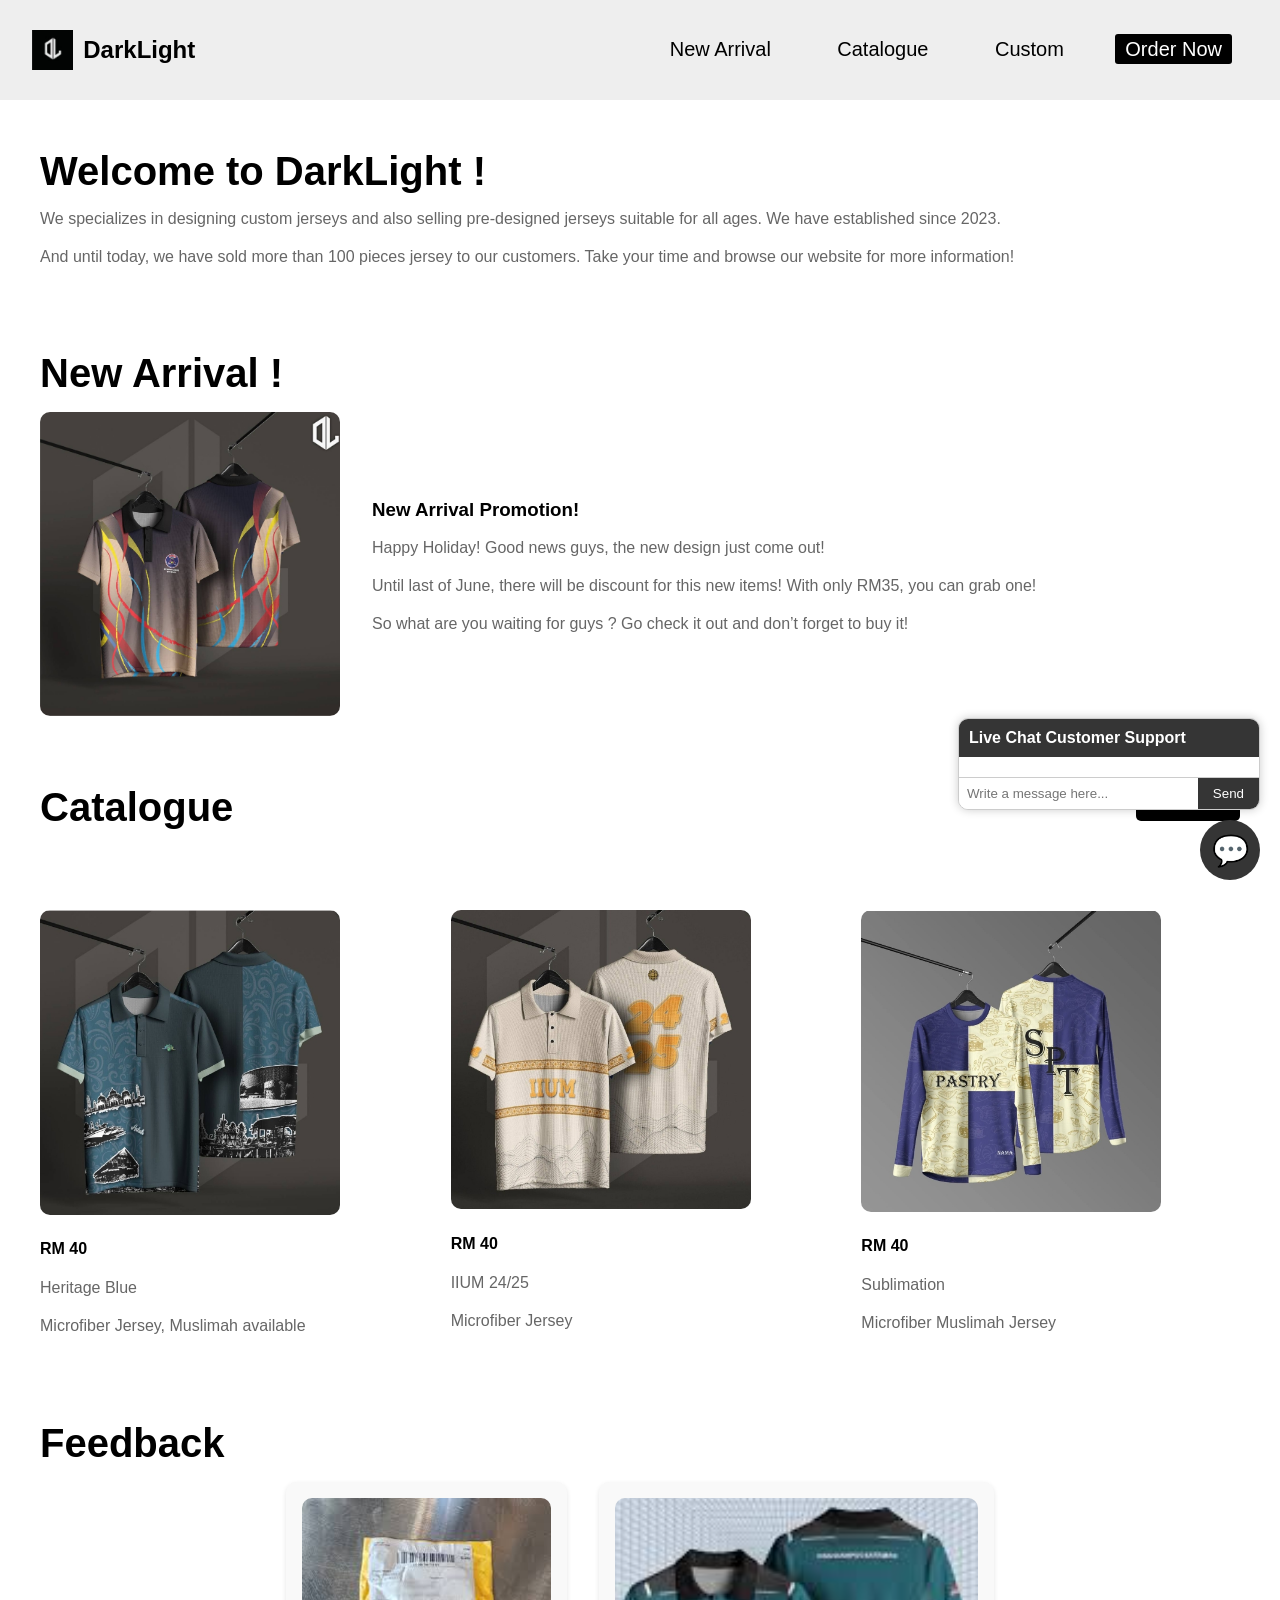
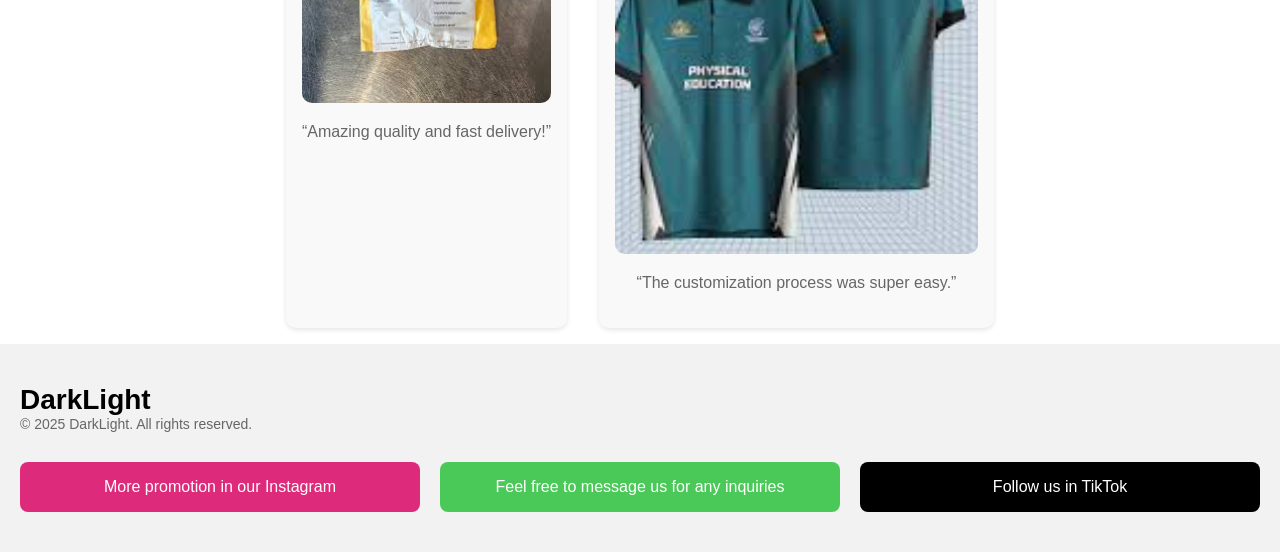
<file: index.html>
<!DOCTYPE html>
<html lang="en">
<head>
  <meta charset="UTF-8" />
  <meta name="viewport" content="width=device-width, initial-scale=1.0"/>
  <title>DarkLight</title>
  <style>
    body {
      font-family: Arial, sans-serif;
      margin: 0;
      background: #fff;
      color: #000;
    }

    header {
      display: flex;
      justify-content: space-between;
      align-items: center;
      padding: 1rem 2rem;
      background-color: #eee;
    }

      .logo {
        display: flex;
        align-items: center;
      }
      
      .logo img{
        height: 40px;
        margin-right: 10px;
      }
        nav a {
      margin: 0 1rem;
      text-decoration: none;
      color: black;
      font-weight: 500;
    }

    .login-button {
      background-color: black;
      color: white;
      padding: 10px 20px;
      border-radius: 8px;
      text-decoration: none;
    }

    .welcome-section, .new-arrival-section, .catalogue-section, .design-your-own, .feedback {
      padding: 3rem 2rem;
      text-align: left;
    }

    .welcome-section h1,
    .new-arrival-section h2,
    .catalogue-section h2,
    .design-your-own h1,
    .feedback h1 {
      font-size: 2.5rem;
      margin-bottom: 1rem;
    }

    .catalogue-grid {
      display: grid;
      grid-template-columns: repeat(auto-fit, minmax(280px, 1fr));
      gap: 2rem;
      margin-top: 2rem;
    }

    .catalogue-item, .product-card, .feedback-card {
      border-radius: 10px;
      overflow: hidden;
      background: #f9f9f9;
      box-shadow: 0 2px 5px rgba(0,0,0,0.1);
      padding: 1rem;
      text-align: center;
    }

    .catalogue-item img, .product-card img, .feedback-card img {
      width: 100%;
      border-radius: 10px;
    }

    .product-grid, .feedback-grid {
      display: flex;
      flex-wrap: wrap;
      justify-content: center;
      gap: 2rem;
    }

    .design-your-own ol {
      max-width: 700px;
      margin: 20px auto;
      padding-left: 20px;
    }

    .start-button {
      display: block;
      margin: 20px auto;
      padding: 12px 20px;
      font-size: 18px;
      background: black;
      color: white;
      border: none;
      border-radius: 6px;
      cursor: pointer;
    }
  </style>
</head>
<body>
  <header>
    <div class="logo">
      <img src="logo.jpeg" alt="DarkLight Logo" />
      <h2>DarkLight</h2>
    </div>
    <head>
  <link rel="stylesheet" href="style.css">
</head>

<nav>
  <a href="index.html">New Arrival</a>
  <a href="catalogue.html">Catalogue</a>
  <a href="custom.html">Custom</a>
  <a href="https://docs.google.com/forms/d/e/1FAIpQLSeMhbCW4vYl4hz7JgfWdSyEtr1EHSvgbr46qH4zVwAtgpgWWQ/viewform?usp=sharing&ouid=101155767169123449050" target="_blank" class="order-btn">Order Now</a>
</nav>
  </header>

  <section class="welcome-section">
    <h1>Welcome to DarkLight !</h1>
    <p>We specializes in designing custom jerseys and also selling pre-designed jerseys suitable for all ages. We have established since 2023.</p>
    <p>And until today, we have sold more than 100 pieces jersey to our customers. Take your time and browse our website for more information!</p>

  </section>

  <section class="new-arrival-section" id="newarrival">
  <h2>New Arrival !</h2>
  <div class="content-size">
    <div class="photo-size">
      <a href="newarrival.html"><img src="bajubesar.jpeg" alt="New Design Shirt"/></a>
    </div>
    <div class="arrival-text">
      <h3>New Arrival Promotion!</h3>
      <p>Happy Holiday! Good news guys, the new design just come out!</p>
      <p>Until last of June, there will be discount for this new items! With only RM35, you can grab one!</p>
      <p>So what are you waiting for guys ? Go check it out and don’t forget to buy it!</p>
    </div>
  </div>
</section>

  <section class="catalogue-section" id="catalogue">
  <div style="display: flex; justify-content: space-between; align-items: center;">
    <h2>Catalogue</h2>
    <a href="catalogue.html" style="text-decoration: none;">
      <button style="padding: 12px 24px; font-size: 18px; background-color: black; color: white; border: none; border-radius: 5px; cursor: pointer;">
        See All
      </button>
    </a>
  </div>
  <div class="catalogue-grid">
    <div class="catalogue-grid">
      <div class="photo-size">
        <a href="design1.html">
        <img src="baju1.jpeg" alt="Design 1" />
        </a>
        <h4>RM 40</h4>
        <p>Heritage Blue</p>
        <p>Microfiber Jersey, Muslimah available</p>
</div>
      <div class="photo-size">
        <a href="design2.html">
        <img src="baju2.jpeg" alt="Design 2">
        </a>
        <h4>RM 40</h4>
        <p>IIUM 24/25</p>
        <p>Microfiber Jersey</p>
      </div>
      <div class="photo-size">
        <a href="design3.html">
        <img src="baju3.jpeg" alt="Design 3">
        </a>
        <h4>RM 40</h4>
        <p>Sublimation</p>
        <p>Microfiber Muslimah Jersey</p>
      </div>
    </div>

  </section>

  

  <section class="feedback">
    <h1>Feedback</h1>
    <div class="feedback-grid">
      <div class="feedback-card">
        <img src="feedback2.jpeg" alt="Feedback 1">
        <p>“Amazing quality and fast delivery!”</p>
      </div>
      <div class="feedback-card">
        <img src="feedback1.png" alt="Feedback 2">
        <p>“The customization process was super easy.”</p>
      </div>
    </div>
  </section>
</body>
</html>
<footer style="background-color: #f2f2f2; padding: 40px 20px;">
  <div style="display: flex; justify-content: space-between; align-items: flex-start; flex-wrap: wrap;">
    
    <!-- Left Side: Brand and Copyright -->
    <div style="text-align: left; flex: 1;">
      <div style="font-size: 28px; font-weight: bold; color: #000;">DarkLight</div>
      <div style="font-size: 14px; color: #666;">© 2025 DarkLight. All rights reserved.</div>
    </div>

    <!-- Right Empty or add something in future -->
    <div style="flex: 1;"></div>
  </div>

  <!-- Buttons -->
  <div style="margin-top: 30px; display: flex; justify-content: center; gap: 20px; flex-wrap: wrap;">
    
    <!-- Instagram -->
    <a href="https://www.instagram.com/darklight_printing" target="_blank" style="text-decoration: none;">
      <button style="width: 400px; height: 50px; font-size: 16px; background-color: #DD2A7B; color: white; border: none; border-radius: 8px; cursor: pointer;">
        More promotion in our Instagram
      </button>
    </a>

    <!-- WhatsApp -->
    <a href="https://wa.me/601132557961" target="_blank" style="text-decoration: none;">
      <button style="width: 400px; height: 50px; font-size: 16px; background-color: #4AC959; color: white; border: none; border-radius: 8px; cursor: pointer;">
        Feel free to message us for any inquiries
      </button>
    </a>

    <!-- TikTok -->
    <a href="https://www.tiktok.com/@_darklightshirt" target="_blank" style="text-decoration: none;">
      <button style="width: 400px; height: 50px; font-size: 16px; background-color: #000000; color: white; border: none; border-radius: 8px; cursor: pointer;">
        Follow us in TikTok
      </button>
    </a>
    
  </div>
</footer>


<!-- Chat Support Floating Button & Box -->
<style>
a:hover button {
    transform: scale(1.15);
  } 
   #chatBtn {
    position: fixed;
    bottom: 20px;
    right: 20px;
    background-color: #353535;
    color: white;
    border: none;
    border-radius: 50%;
    width: 60px;
    height: 60px;
    font-size: 30px;
    cursor: pointer;
    z-index: 1000;
  }

  #chatBox {
    display: none;
    position: fixed;
    bottom: 90px;
    right: 20px;
    width: 300px;
    max-height: 400px;
    background: white;
    border: 1px solid #ccc;
    border-radius: 10px;
    box-shadow: 0 0 10px rgba(0,0,0,0.2);
    z-index: 999;
    overflow: hidden;
    display: flex;
    flex-direction: column;
  }

  #chatHeader {
    background: #353535;
    color: white;
    padding: 10px;
    font-weight: bold;
  }

  #chatMessages {
    flex: 1;
    padding: 10px;
    overflow-y: auto;
    font-size: 14px;
  }

  #chatInput {
    display: flex;
    border-top: 1px solid #ccc;
  }

  #chatInput input {
    flex: 1;
    padding: 8px;
    border: none;
    outline: none;
  }

  #chatInput button {
    padding: 8px 15px;
    border: none;
    background: #353535;
    color: white;
    cursor: pointer;
  }
</style>

<!-- Floating Button -->
<button id="chatBtn">💬</button>

<!-- Chat Box -->
<div id="chatBox">
  <div id="chatHeader">Live Chat Customer Support</div>
  <div id="chatMessages"></div>
  <div id="chatInput">
<input type="text" id="userInput" placeholder="Write a message here...">    <button onclick="sendMsg()">Send</button>
  </div>
</div>

<!-- Script -->
<script>
  const chatBtn = document.getElementById("chatBtn");
  const chatBox = document.getElementById("chatBox");
  const chatMessages = document.getElementById("chatMessages");
  const userInput = document.getElementById("userInput");

  chatBtn.addEventListener("click", () => {
    chatBox.style.display = chatBox.style.display === "none" ? "flex" : "none";
  });

  function sendMsg() {
    const msg = userInput.value.trim();
    if (msg !== "") {
      const userBubble = document.createElement("div");
      userBubble.textContent = "🧑: " + msg;
      chatMessages.appendChild(userBubble);
      userInput.value = "";

      // Auto reply (fake bot)
      setTimeout(() => {
        const botBubble = document.createElement("div");
        botBubble.textContent = "🤖: Thanks for the message! We will contact you as soon as possible :)";
        chatMessages.appendChild(botBubble);
        chatMessages.scrollTop = chatMessages.scrollHeight;
      }, 1000);
    }
  }
</script>
</file>
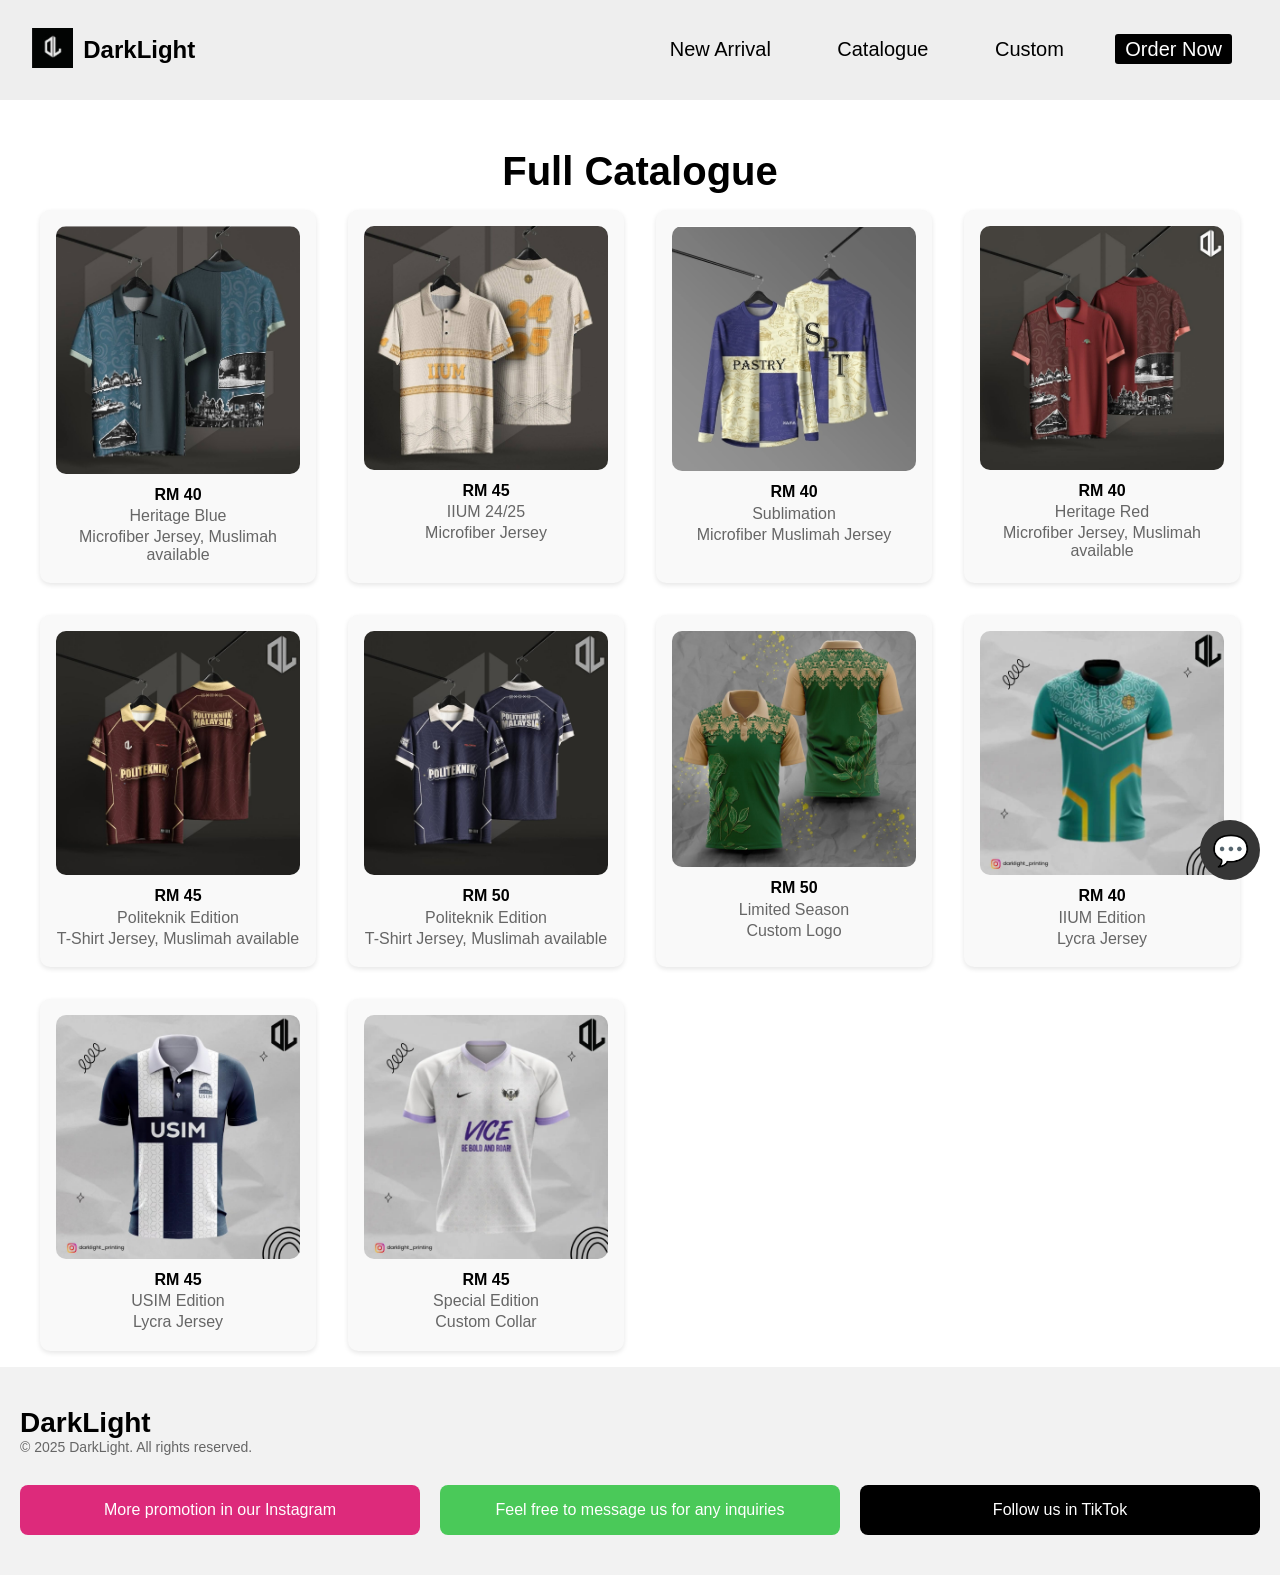
<file: catalogue.html>
<!DOCTYPE html>
<html lang="en">
<head>
  <meta charset="UTF-8" />
  <meta name="viewport" content="width=device-width, initial-scale=1.0"/>
  <title>Catalogue - DarkLight</title>
  <style>
    body {
      font-family: Arial, sans-serif;
      margin: 0;
      background: #fff;
      color: #000;
    }

    header {
      display: flex;
      justify-content: space-between;
      align-items: center;
      padding: 1rem 2rem;
      background-color: #eee;
    }

    .logo {
      display: flex;
      align-items: center;
    }

    .logo img {
      height: 40px;
      margin-right: 10px;
    }

    nav a {
      margin: 0 1rem;
      text-decoration: none;
      color: black;
      font-weight: 500;
    }

    .catalogue-section {
      padding: 3rem 2rem;
    }

    .catalogue-section h2 {
      font-size: 2.5rem;
      margin-bottom: 1rem;
      text-align: center;
    }

    .catalogue-grid {
      display: grid;
      grid-template-columns: repeat(auto-fit, minmax(250px, 1fr));
      gap: 2rem;
    }

    .catalogue-item {
      background: #f9f9f9;
      padding: 1rem;
      border-radius: 10px;
      text-align: center;
      box-shadow: 0 2px 5px rgba(0,0,0,0.1);
    }

    .catalogue-item img {
      width: 100%;
      border-radius: 10px;
    }

    .catalogue-item h4 {
      margin: 0.5rem 0 0.2rem;
    }

    .catalogue-item p {
      margin: 0.2rem 0;
    }
  </style>
</head>
<body>
  <header>
    <div class="logo">
      <a href="index.html"><img src="logo.jpeg" alt="DarkLight Logo" /></a>
      <h2>DarkLight</h2>
    </div>
    <head>
  <link rel="stylesheet" href="style.css">
</head>

<nav>
  <a href="index.html">New Arrival</a>
  <a href="catalogue.html">Catalogue</a>
  <a href="custom.html">Custom</a>
  <a href="https://docs.google.com/forms/d/e/1FAIpQLSeMhbCW4vYl4hz7JgfWdSyEtr1EHSvgbr46qH4zVwAtgpgWWQ/viewform?usp=sharing&ouid=101155767169123449050" target="_blank" class="order-btn">Order Now</a>
</nav>
  </header>


  <section class="catalogue-section">
    <h2>Full Catalogue</h2>
    <div class="catalogue-grid">
      <div class="catalogue-item">
        <a href="design1.html"><img src="baju1.jpeg" alt="Design 1"></a>
        <h4>RM 40</h4>
        <p>Heritage Blue</p>
        <p>Microfiber Jersey, Muslimah available</p>
      </div>
      <div class="catalogue-item">
        <a href="design2.html"><img src="baju2.jpeg" alt="Design 2"></a>
        <h4>RM 45</h4>
        <p>IIUM 24/25</p>
        <p>Microfiber Jersey</p>
      </div>
      <div class="catalogue-item">
        <a href="design3.html"><img src="baju3.jpeg" alt="Design 3"></a>
        <h4>RM 40</h4>
        <p>Sublimation</p>
        <p>Microfiber Muslimah Jersey</p>
      </div>
      <div class="catalogue-item">
        <a href="design4.html"><img src="baju4.jpg" alt="Design 4"></a>
        <h4>RM 40</h4>
        <p>Heritage Red</p>
        <p>Microfiber Jersey, Muslimah available</p>
      </div>
      <div class="catalogue-item">
        <a href="design5.html"><img src="baju5.jpg" alt="Design 5"></a>
        <h4>RM 45</h4>
        <p>Politeknik Edition</p>
        <p>T-Shirt Jersey, Muslimah available</p>
      </div>
      <div class="catalogue-item">
        <a href="design6.html"><img src="baju6.jpg" alt="Design 6"></a>
        <h4>RM 50</h4>
        <p>Politeknik Edition</p>
        <p>T-Shirt Jersey, Muslimah available</p>
      </div>
      <div class="catalogue-item">
        <a href="design7.html"><img src="baju7.jpg" alt="Design 7"></a>
        <h4>RM 50</h4>
        <p>Limited Season</p>
        <p>Custom Logo</p>
      </div>
      <div class="catalogue-item">
        <a href="design8.html"><img src="baju8.jpg" alt="Design 8"></a>
        <h4>RM 40</h4>
        <p>IIUM Edition</p>
        <p>Lycra Jersey</p>
      </div>
      <div class="catalogue-item">
        <a href="design9.html"><img src="baju9.jpg" alt="Design 9"></a>
        <h4>RM 45</h4>
        <p>USIM Edition</p>
        <p>Lycra Jersey</p>
      </div>
      <div class="catalogue-item">
        <a href="design10.html"><img src="baju10.jpg" alt="Design 10"></a>
        <h4>RM 45</h4>
        <p>Special Edition</p>
        <p>Custom Collar</p>
      </div>
    </div>
  </section>


<footer style="background-color: #f2f2f2; padding: 40px 20px;">
  <div style="display: flex; justify-content: space-between; align-items: flex-start; flex-wrap: wrap;">
    
    <!-- Left Side: Brand and Copyright -->
    <div style="text-align: left; flex: 1;">
      <div style="font-size: 28px; font-weight: bold; color: #000;">DarkLight</div>
      <div style="font-size: 14px; color: #666;">© 2025 DarkLight. All rights reserved.</div>
    </div>

    <!-- Right Empty or add something in future -->
    <div style="flex: 1;"></div>
  </div>

  <!-- Buttons -->
  <div style="margin-top: 30px; display: flex; justify-content: center; gap: 20px; flex-wrap: wrap;">
    
    <!-- Instagram -->
    <a href="https://www.instagram.com/darklight_printing" target="_blank" style="text-decoration: none;">
      <button style="width: 400px; height: 50px; font-size: 16px; background-color: #DD2A7B; color: white; border: none; border-radius: 8px; cursor: pointer;">
        More promotion in our Instagram
      </button>
    </a>

    <!-- WhatsApp -->
    <a href="https://wa.me/601132557961" target="_blank" style="text-decoration: none;">
      <button style="width: 400px; height: 50px; font-size: 16px; background-color: #4AC959; color: white; border: none; border-radius: 8px; cursor: pointer;">
        Feel free to message us for any inquiries
      </button>
    </a>

    <!-- TikTok -->
    <a href="https://www.tiktok.com/@_darklightshirt" target="_blank" style="text-decoration: none;">
      <button style="width: 400px; height: 50px; font-size: 16px; background-color: #000000; color: white; border: none; border-radius: 8px; cursor: pointer;">
        Follow us in TikTok
      </button>
    </a>
    
  </div>
</footer>

  <!-- Floating Chat Button (same as your index.html) -->
  <style>
    #chatBtn {
      position: fixed;
      bottom: 20px;
      right: 20px;
      background-color: #353535;
      color: white;
      border: none;
      border-radius: 50%;
      width: 60px;
      height: 60px;
      font-size: 30px;
      cursor: pointer;
      z-index: 999;
    }
  </style>
  <button id="chatBtn" onclick="window.open('https://wa.me/601132557961','_blank')">💬</button>
</body>
</html>
</file>
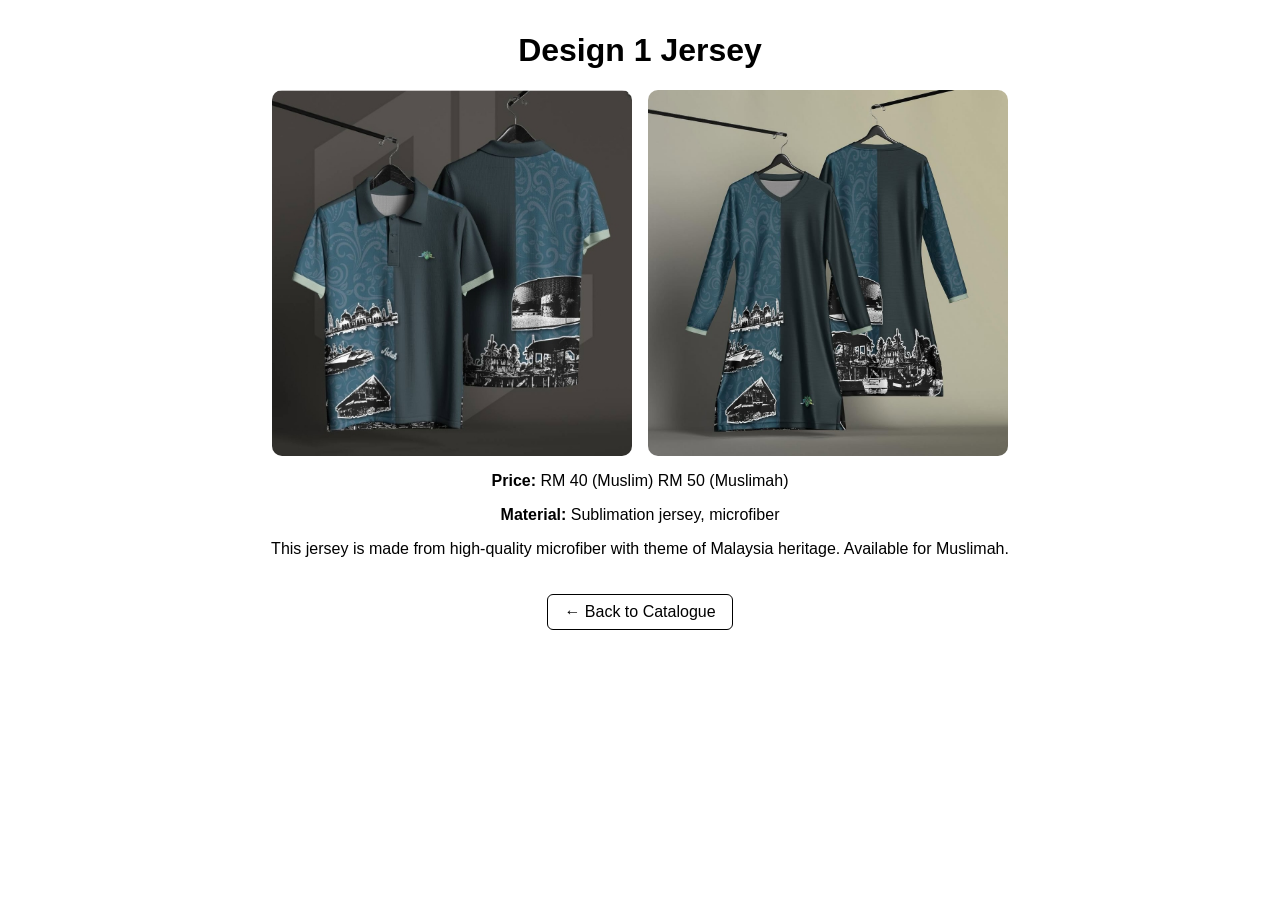
<file: design1.html>
<!DOCTYPE html>
<html lang="en">
<head>
  <meta charset="UTF-8" />
  <meta name="viewport" content="width=device-width, initial-scale=1.0"/>
  <title>Design 4 Details</title>
  <style>
    body {
      font-family: Arial, sans-serif;
      margin: 2rem;
      background: #fff;
      color: #000;
    }

    .product-detail {
      max-width: 800px;
      margin: 0 auto;
      text-align: center;
    }

    .image-row {
      display: flex;
      justify-content: center;
      gap: 1rem;
      margin-bottom: 1rem;
    }

    .image-row img {
      width: 45%; /* Adjust as needed */
      border-radius: 10px;
    }

    .back-link {
      display: inline-block;
      margin-top: 20px;
      text-decoration: none;
      color: black;
      border: 1px solid black;
      padding: 8px 16px;
      border-radius: 6px;
    }
  </style>
</head>
<body>
  <div class="product-detail">
    <h1>Design 1 Jersey</h1>

    <div class="image-row">
      <img src="baju1.jpeg" alt="Front View" />
      <img src="fbaju1.jpg" alt="Back View" />
    </div>

    <p><strong>Price:</strong> RM 40 (Muslim) RM 50 (Muslimah)</p>
    <p><strong>Material:</strong> Sublimation jersey, microfiber</p>
    <p>This jersey is made from high-quality microfiber with theme of Malaysia heritage. Available for Muslimah.</p>

    <a href="catalogue.html" class="back-link">← Back to Catalogue</a>
  </div>
  <script src="script.js"></script>
</body>
</html>
</file>
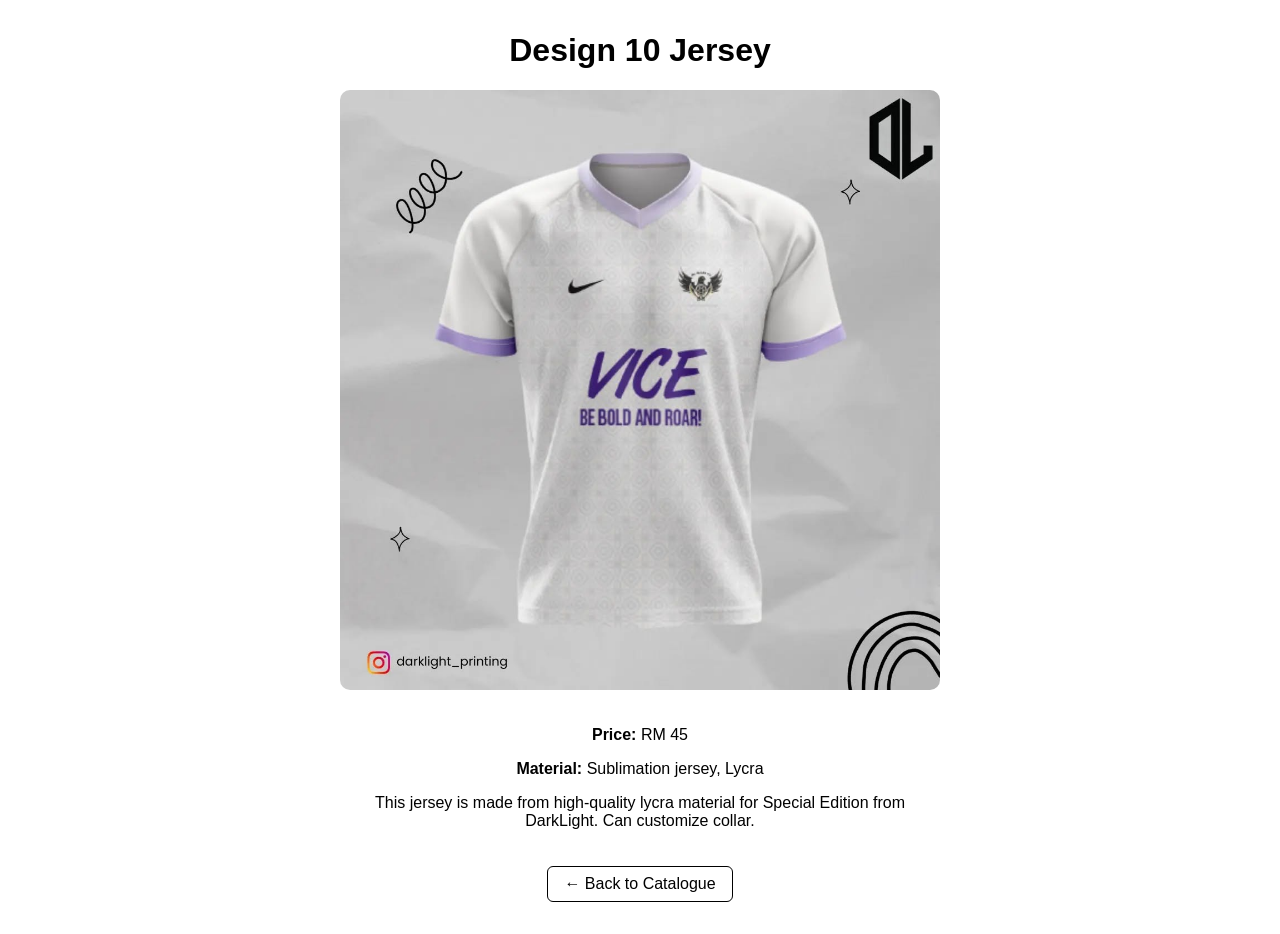
<file: design10.html>
<!DOCTYPE html>
<html lang="en">
<head>
  <meta charset="UTF-8" />
  <meta name="viewport" content="width=device-width, initial-scale=1.0"/>
  <title>Design 1 Details</title>
  <style>
    body {
      font-family: Arial, sans-serif;
      margin: 2rem;
      background: #fff;
      color: #000;
    }
    .product-detail {
      max-width: 600px;
      margin: 0 auto;
      text-align: center;
    }
    .product-detail img {
      width: 100%;
      border-radius: 10px;
      margin-bottom: 1rem;
    }
    .back-link {
      display: inline-block;
      margin-top: 20px;
      text-decoration: none;
      color: black;
      border: 1px solid black;
      padding: 8px 16px;
      border-radius: 6px;
    }
  </style>
</head>
<body>
  <div class="product-detail">
    <h1>Design 10 Jersey</h1>
    <img src="baju10.jpg" alt="Design 10 Jersey" />
    <p><strong>Price:</strong> RM 45</p>
    <p><strong>Material:</strong> Sublimation jersey, Lycra</p>
    <p>This jersey is made from high-quality lycra material for Special Edition from DarkLight. Can customize collar.</p>
    <a href="catalogue.html" class="back-link">← Back to Catalogue</a>
  </div>
  <script src="script.js"></script>
</body>
</html>
</file>
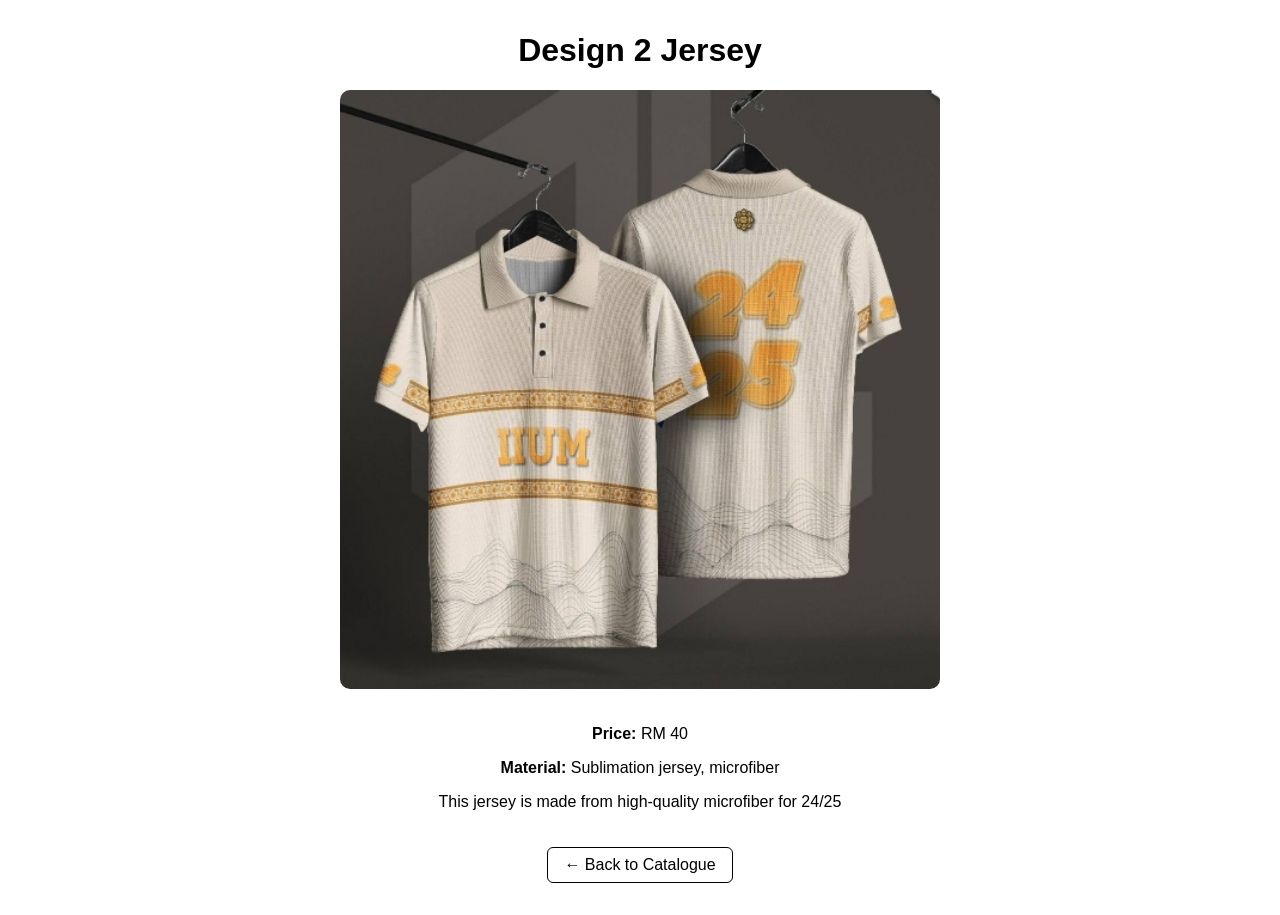
<file: design2.html>
<!DOCTYPE html>
<html lang="en">
<head>
  <meta charset="UTF-8" />
  <meta name="viewport" content="width=device-width, initial-scale=1.0"/>
  <title>Design 1 Details</title>
  <style>
    body {
      font-family: Arial, sans-serif;
      margin: 2rem;
      background: #fff;
      color: #000;
    }
    .product-detail {
      max-width: 600px;
      margin: 0 auto;
      text-align: center;
    }
    .product-detail img {
      width: 100%;
      border-radius: 10px;
      margin-bottom: 1rem;
    }
    .back-link {
      display: inline-block;
      margin-top: 20px;
      text-decoration: none;
      color: black;
      border: 1px solid black;
      padding: 8px 16px;
      border-radius: 6px;
    }
  </style>
</head>
<body>
  <div class="product-detail">
    <h1>Design 2 Jersey</h1>
    <img src="baju2.jpeg" alt="Design 2 Jersey" />
    <p><strong>Price:</strong> RM 40</p>
    <p><strong>Material:</strong> Sublimation jersey, microfiber</p>
    <p>This jersey is made from high-quality microfiber for 24/25</p>
    <a href="catalogue.html" class="back-link">← Back to Catalogue</a>
  </div>
  <script src="script.js"></script>
</body>
</html>
</file>
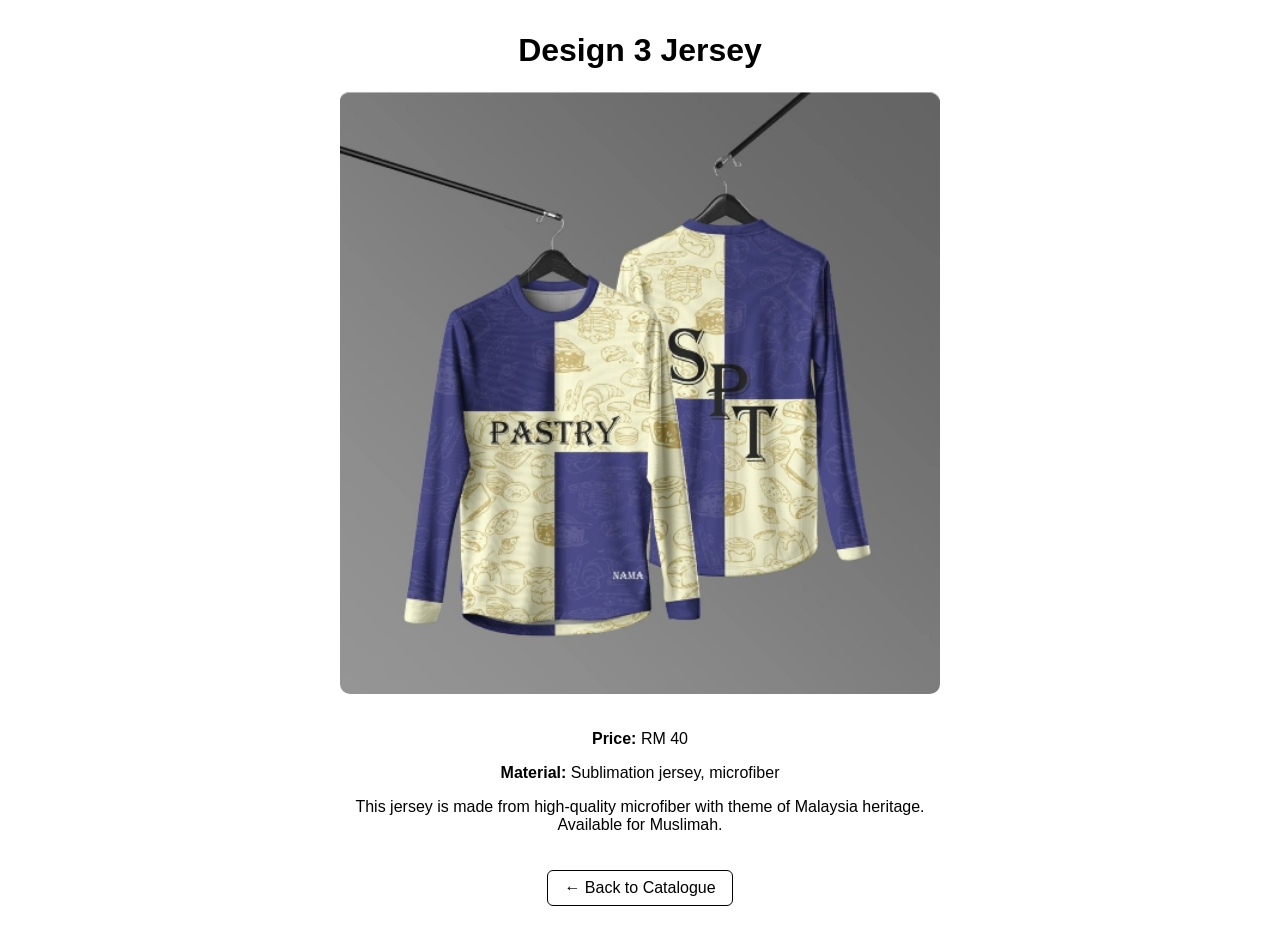
<file: design3.html>
<!DOCTYPE html>
<html lang="en">
<head>
  <meta charset="UTF-8" />
  <meta name="viewport" content="width=device-width, initial-scale=1.0"/>
  <title>Design 1 Details</title>
  <style>
    body {
      font-family: Arial, sans-serif;
      margin: 2rem;
      background: #fff;
      color: #000;
    }
    .product-detail {
      max-width: 600px;
      margin: 0 auto;
      text-align: center;
    }
    .product-detail img {
      width: 100%;
      border-radius: 10px;
      margin-bottom: 1rem;
    }
    .back-link {
      display: inline-block;
      margin-top: 20px;
      text-decoration: none;
      color: black;
      border: 1px solid black;
      padding: 8px 16px;
      border-radius: 6px;
    }
  </style>
</head>
<body>
  <div class="product-detail">
    <h1>Design 3 Jersey</h1>
    <img src="baju3.jpeg" alt="Design 3 Jersey" />
    <p><strong>Price:</strong> RM 40</p>
    <p><strong>Material:</strong> Sublimation jersey, microfiber</p>
    <p>This jersey is made from high-quality microfiber with theme of Malaysia heritage. Available for Muslimah.</p>
    <a href="catalogue.html" class="back-link">← Back to Catalogue</a>
  </div>
  <script src="script.js"></script>
</body>
</html>
</file>
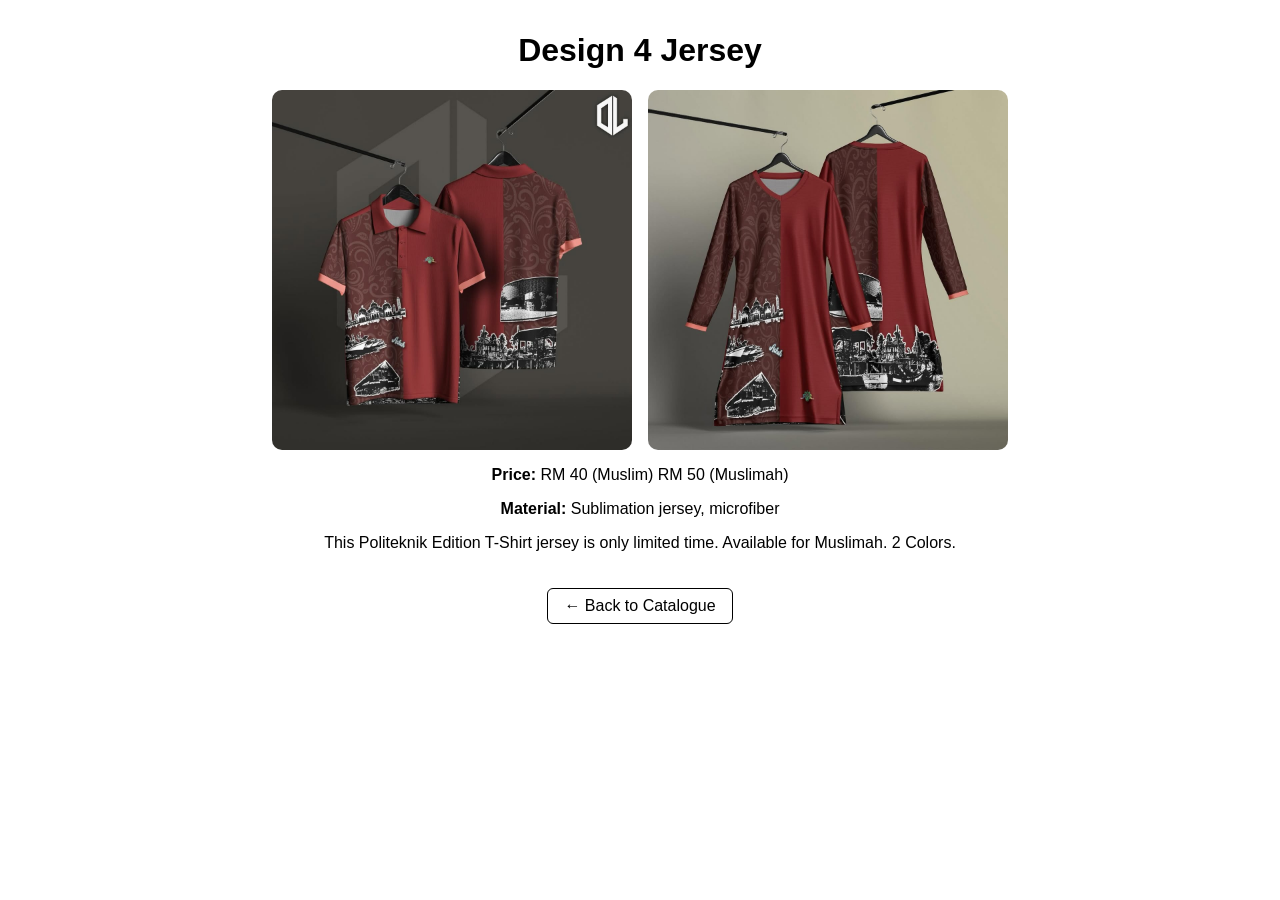
<file: design4.html>
<!DOCTYPE html>
<html lang="en">
<head>
  <meta charset="UTF-8" />
  <meta name="viewport" content="width=device-width, initial-scale=1.0"/>
  <title>Design 4 Details</title>
  <style>
    body {
      font-family: Arial, sans-serif;
      margin: 2rem;
      background: #fff;
      color: #000;
    }

    .product-detail {
      max-width: 800px;
      margin: 0 auto;
      text-align: center;
    }

    .image-row {
      display: flex;
      justify-content: center;
      gap: 1rem;
      margin-bottom: 1rem;
    }

    .image-row img {
      width: 45%; /* Adjust as needed */
      border-radius: 10px;
    }

    .back-link {
      display: inline-block;
      margin-top: 20px;
      text-decoration: none;
      color: black;
      border: 1px solid black;
      padding: 8px 16px;
      border-radius: 6px;
    }
  </style>
</head>
<body>
  <div class="product-detail">
    <h1>Design 4 Jersey</h1>

    <div class="image-row">
      <img src="baju4.jpg" alt="Front View" />
      <img src="fbaju4.jpg" alt="Back View" />
    </div>

    <p><strong>Price:</strong> RM 40 (Muslim) RM 50 (Muslimah)</p>
    <p><strong>Material:</strong> Sublimation jersey, microfiber</p>
    <p>This Politeknik Edition T-Shirt jersey is only limited time. Available for Muslimah. 2 Colors.</p>

    <a href="catalogue.html" class="back-link">← Back to Catalogue</a>
  </div>
  <script src="script.js"></script>
</body>
</html>
</file>
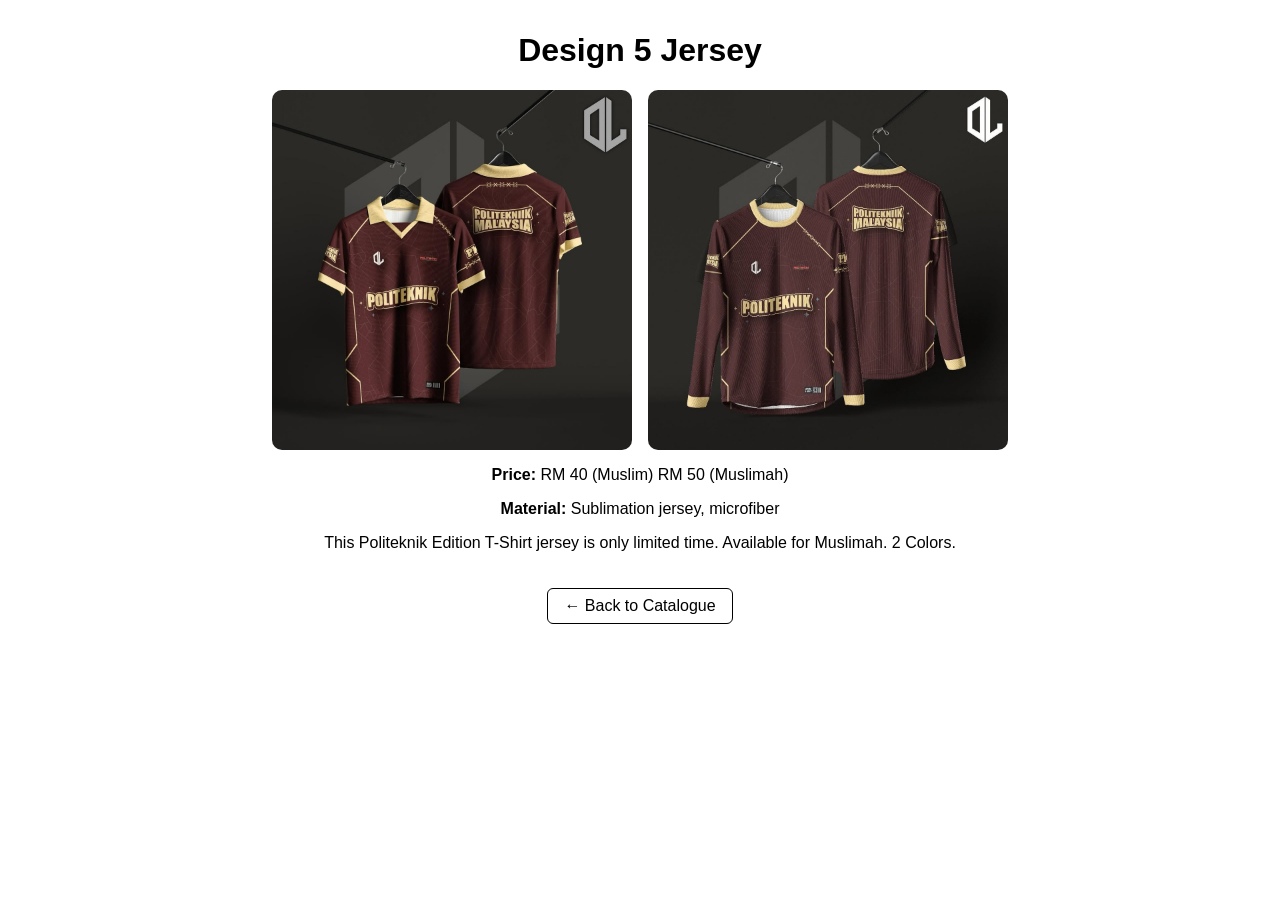
<file: design5.html>
<!DOCTYPE html>
<html lang="en">
<head>
  <meta charset="UTF-8" />
  <meta name="viewport" content="width=device-width, initial-scale=1.0"/>
  <title>Design 4 Details</title>
  <style>
    body {
      font-family: Arial, sans-serif;
      margin: 2rem;
      background: #fff;
      color: #000;
    }

    .product-detail {
      max-width: 800px;
      margin: 0 auto;
      text-align: center;
    }

    .image-row {
      display: flex;
      justify-content: center;
      gap: 1rem;
      margin-bottom: 1rem;
    }

    .image-row img {
      width: 45%; /* Adjust as needed */
      border-radius: 10px;
    }

    .back-link {
      display: inline-block;
      margin-top: 20px;
      text-decoration: none;
      color: black;
      border: 1px solid black;
      padding: 8px 16px;
      border-radius: 6px;
    }
  </style>
</head>
<body>
  <div class="product-detail">
    <h1>Design 5 Jersey</h1>

    <div class="image-row">
      <img src="baju5.jpg" alt="Front View" />
      <img src="fbaju5.jpg" alt="Back View" />
    </div>

    <p><strong>Price:</strong> RM 40 (Muslim) RM 50 (Muslimah)</p>
    <p><strong>Material:</strong> Sublimation jersey, microfiber</p>
    <p>This Politeknik Edition T-Shirt jersey is only limited time. Available for Muslimah. 2 Colors.</p>

    <a href="catalogue.html" class="back-link">← Back to Catalogue</a>
  </div>
  <script src="script.js"></script>
</body>
</html>
</file>
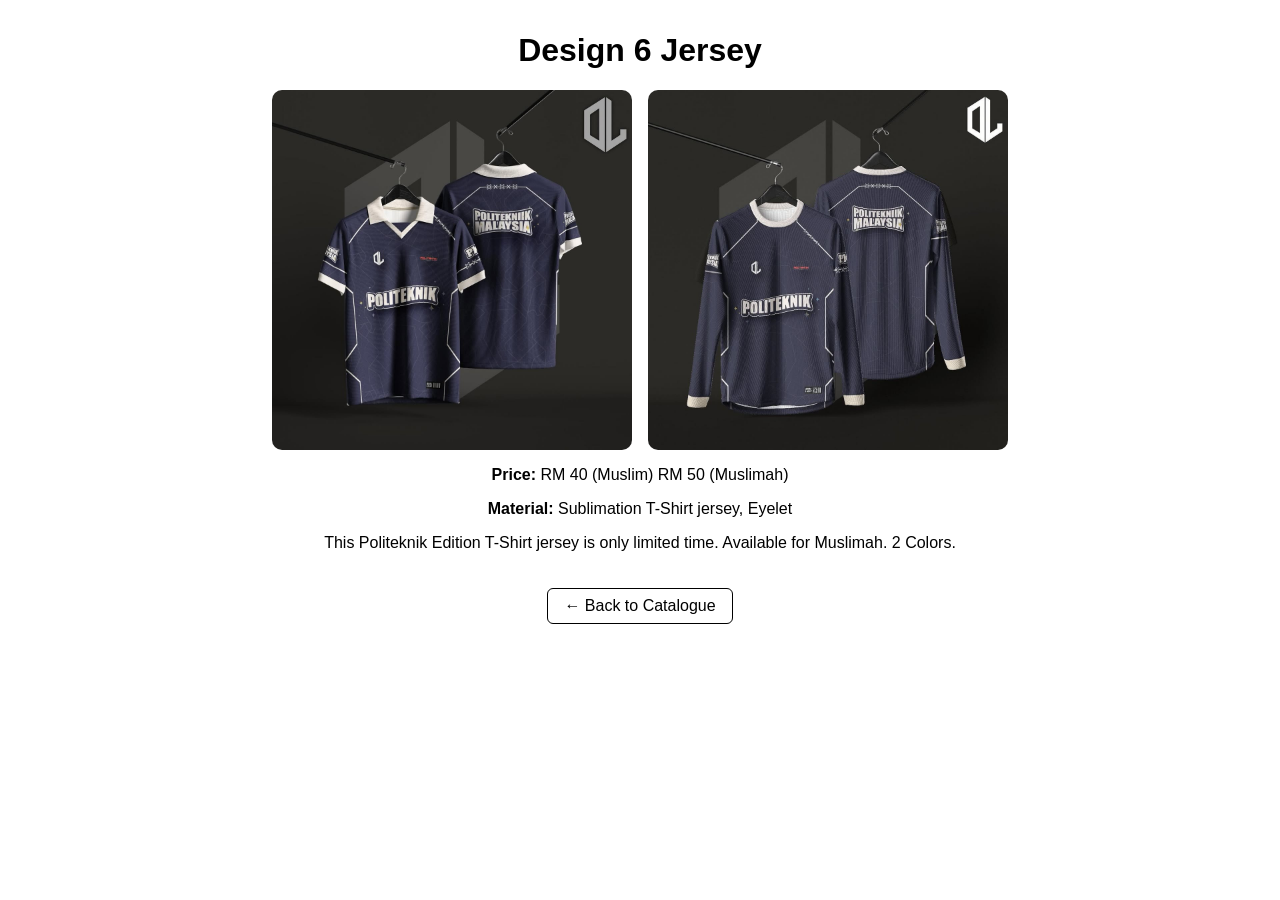
<file: design6.html>
<!DOCTYPE html>
<html lang="en">
<head>
  <meta charset="UTF-8" />
  <meta name="viewport" content="width=device-width, initial-scale=1.0"/>
  <title>Design 4 Details</title>
  <style>
    body {
      font-family: Arial, sans-serif;
      margin: 2rem;
      background: #fff;
      color: #000;
    }

    .product-detail {
      max-width: 800px;
      margin: 0 auto;
      text-align: center;
    }

    .image-row {
      display: flex;
      justify-content: center;
      gap: 1rem;
      margin-bottom: 1rem;
    }

    .image-row img {
      width: 45%; /* Adjust as needed */
      border-radius: 10px;
    }

    .back-link {
      display: inline-block;
      margin-top: 20px;
      text-decoration: none;
      color: black;
      border: 1px solid black;
      padding: 8px 16px;
      border-radius: 6px;
    }
  </style>
</head>
<body>
  <div class="product-detail">
    <h1>Design 6 Jersey</h1>

    <div class="image-row">
      <img src="baju6.jpg" alt="Front View" />
      <img src="fbaju6.jpg" alt="Back View" />
    </div>

    <p><strong>Price:</strong> RM 40 (Muslim) RM 50 (Muslimah)</p>
    <p><strong>Material:</strong> Sublimation T-Shirt jersey, Eyelet</p>
    <p>This Politeknik Edition T-Shirt jersey is only limited time. Available for Muslimah. 2 Colors.</p>

    <a href="catalogue.html" class="back-link">← Back to Catalogue</a>
  </div>
  <script src="script.js"></script>
</body>
</html>
</file>
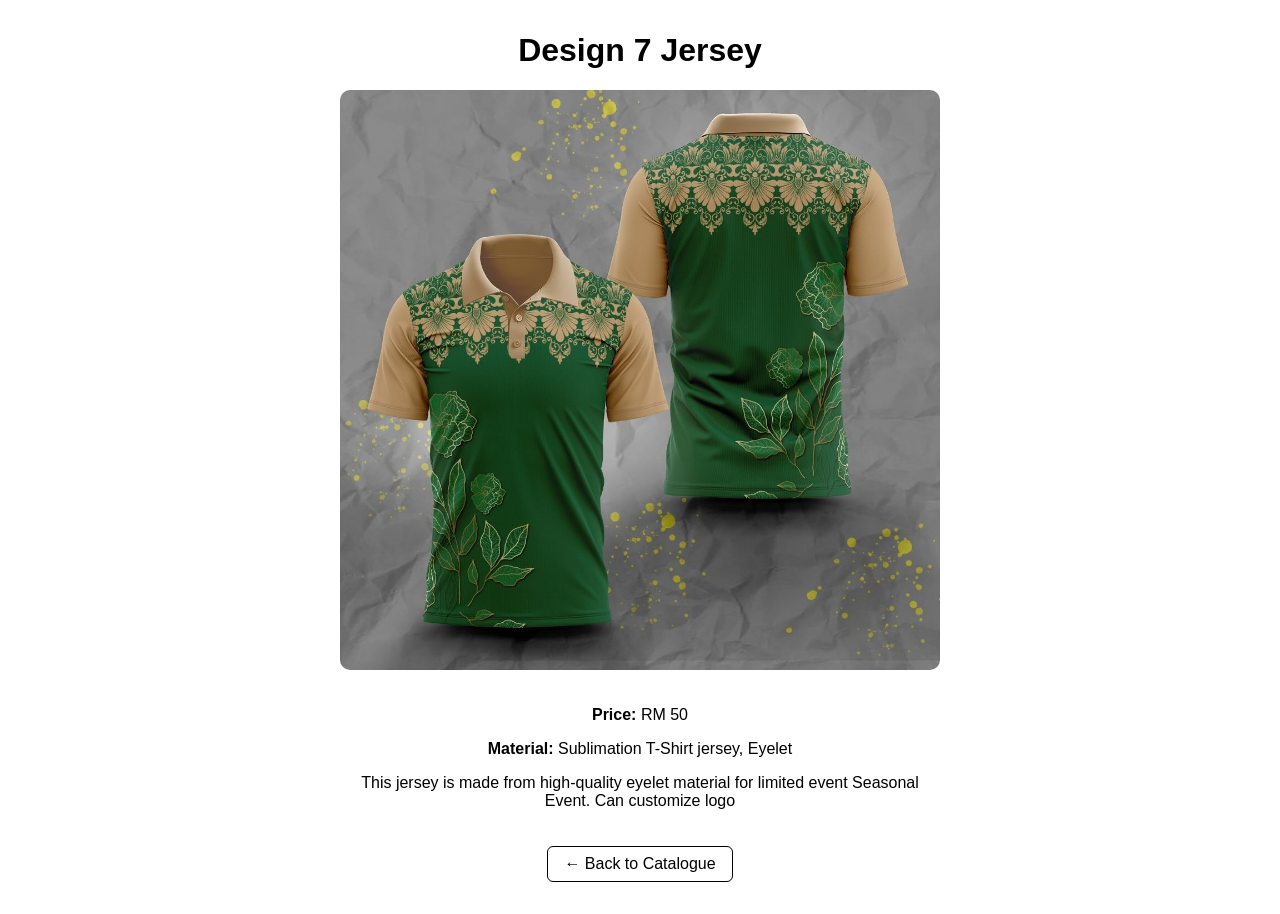
<file: design7.html>
<!DOCTYPE html>
<html lang="en">
<head>
  <meta charset="UTF-8" />
  <meta name="viewport" content="width=device-width, initial-scale=1.0"/>
  <title>Design 1 Details</title>
  <style>
    body {
      font-family: Arial, sans-serif;
      margin: 2rem;
      background: #fff;
      color: #000;
    }
    .product-detail {
      max-width: 600px;
      margin: 0 auto;
      text-align: center;
    }
    .product-detail img {
      width: 100%;
      border-radius: 10px;
      margin-bottom: 1rem;
    }
    .back-link {
      display: inline-block;
      margin-top: 20px;
      text-decoration: none;
      color: black;
      border: 1px solid black;
      padding: 8px 16px;
      border-radius: 6px;
    }
  </style>
</head>
<body>
  <div class="product-detail">
    <h1>Design 7 Jersey</h1>
    <img src="baju7.jpg" alt="Design 7 Jersey" />
    <p><strong>Price:</strong> RM 50</p>
    <p><strong>Material:</strong> Sublimation T-Shirt jersey, Eyelet</p>
    <p>This jersey is made from high-quality eyelet material for limited event Seasonal Event. Can customize logo</p>
    <a href="catalogue.html" class="back-link">← Back to Catalogue</a>
  </div>
  <script src="script.js"></script>
</body>
</html>
</file>
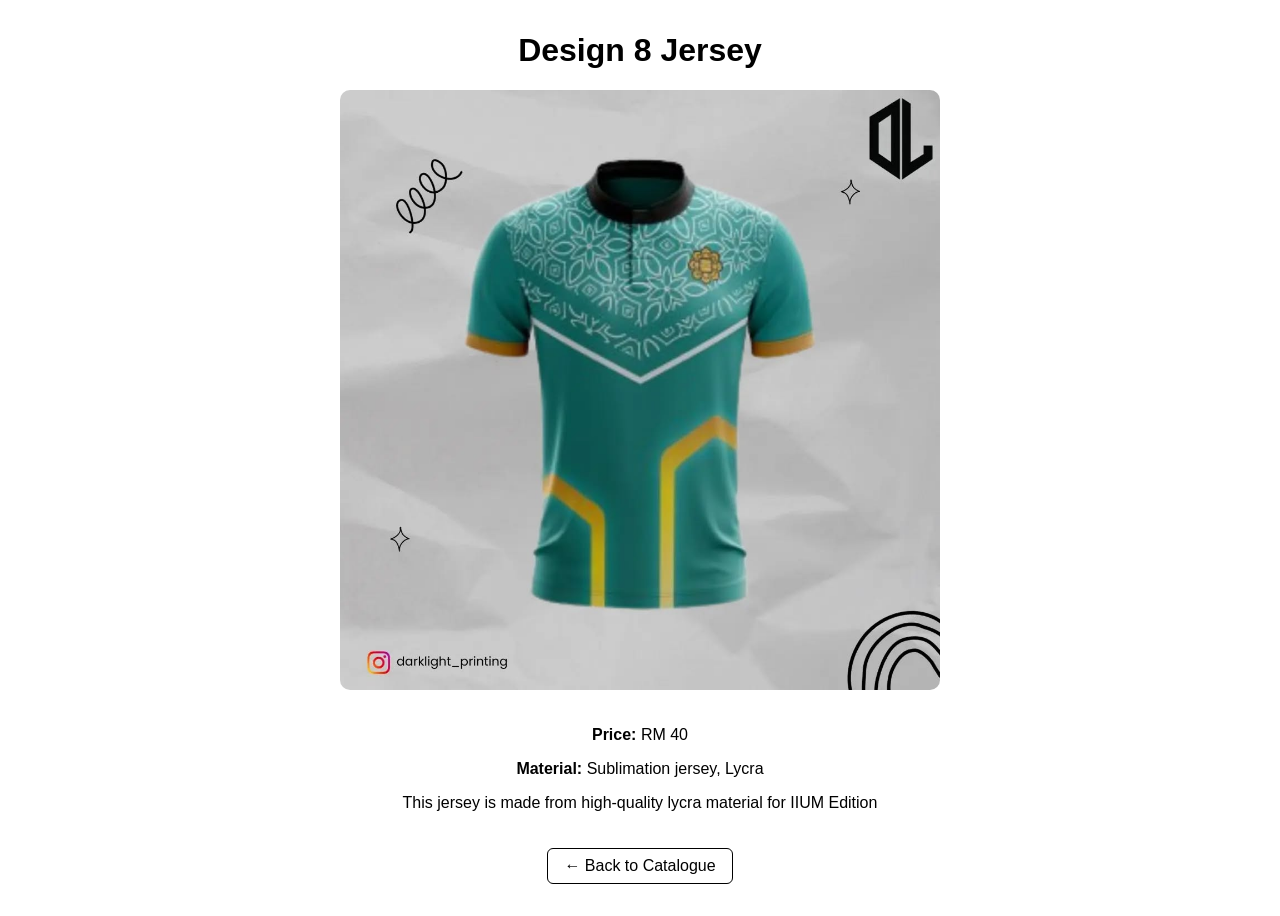
<file: design8.html>
<!DOCTYPE html>
<html lang="en">
<head>
  <meta charset="UTF-8" />
  <meta name="viewport" content="width=device-width, initial-scale=1.0"/>
  <title>Design 1 Details</title>
  <style>
    body {
      font-family: Arial, sans-serif;
      margin: 2rem;
      background: #fff;
      color: #000;
    }
    .product-detail {
      max-width: 600px;
      margin: 0 auto;
      text-align: center;
    }
    .product-detail img {
      width: 100%;
      border-radius: 10px;
      margin-bottom: 1rem;
    }
    .back-link {
      display: inline-block;
      margin-top: 20px;
      text-decoration: none;
      color: black;
      border: 1px solid black;
      padding: 8px 16px;
      border-radius: 6px;
    }
  </style>
</head>
<body>
  <div class="product-detail">
    <h1>Design 8 Jersey</h1>
    <img src="baju8.jpg" alt="Design 8 Jersey" />
    <p><strong>Price:</strong> RM 40</p>
    <p><strong>Material:</strong> Sublimation jersey, Lycra</p>
    <p>This jersey is made from high-quality lycra material for IIUM Edition</p>
    <a href="catalogue.html" class="back-link">← Back to Catalogue</a>
  </div>
  <script src="script.js"></script>
</body>
</html>
</file>
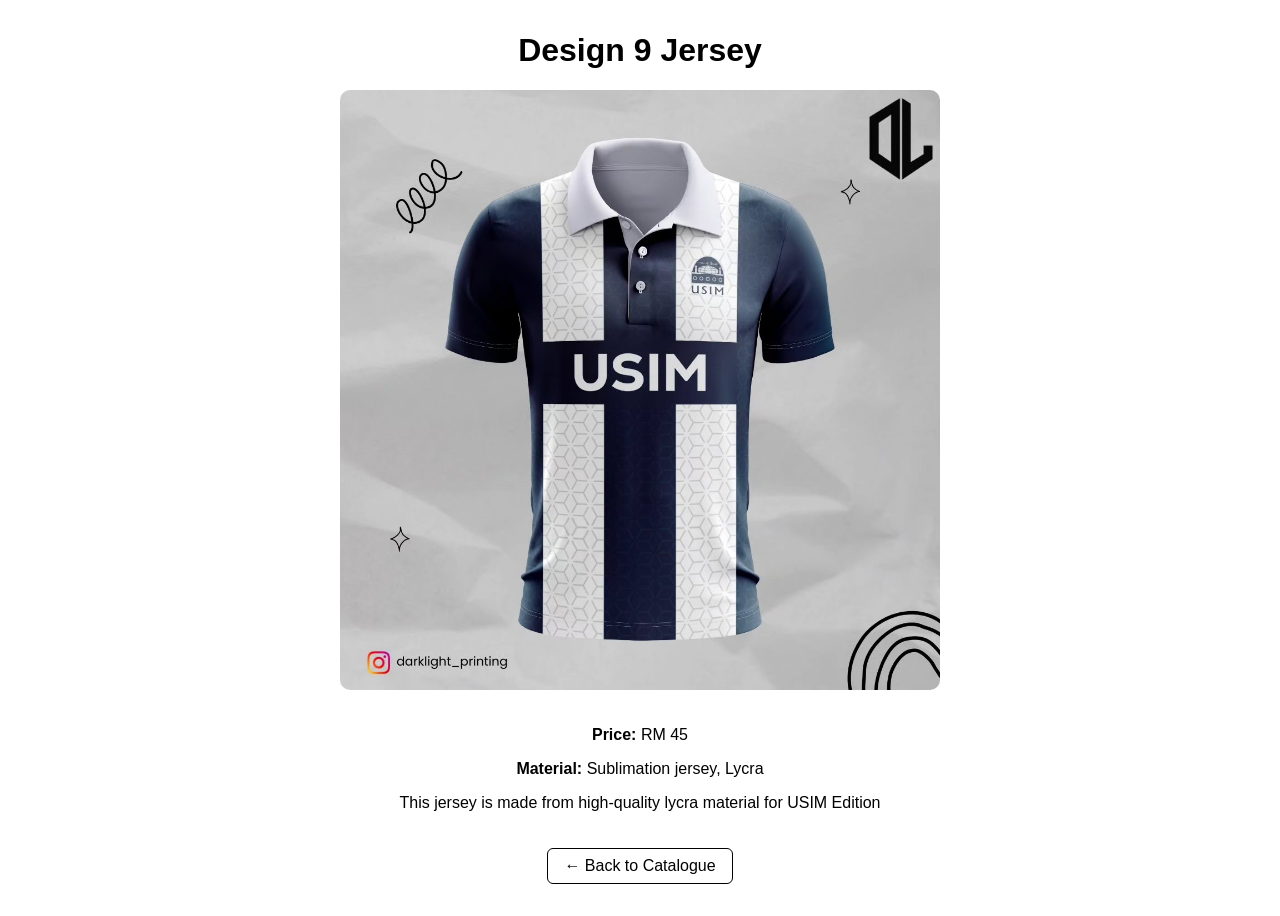
<file: design9.html>
<!DOCTYPE html>
<html lang="en">
<head>
  <meta charset="UTF-8" />
  <meta name="viewport" content="width=device-width, initial-scale=1.0"/>
  <title>Design 1 Details</title>
  <style>
    body {
      font-family: Arial, sans-serif;
      margin: 2rem;
      background: #fff;
      color: #000;
    }
    .product-detail {
      max-width: 600px;
      margin: 0 auto;
      text-align: center;
    }
    .product-detail img {
      width: 100%;
      border-radius: 10px;
      margin-bottom: 1rem;
    }
    .back-link {
      display: inline-block;
      margin-top: 20px;
      text-decoration: none;
      color: black;
      border: 1px solid black;
      padding: 8px 16px;
      border-radius: 6px;
    }
  </style>
</head>
<body>
  <div class="product-detail">
    <h1>Design 9 Jersey</h1>
    <img src="baju9.jpg" alt="Design 9 Jersey" />
    <p><strong>Price:</strong> RM 45</p>
    <p><strong>Material:</strong> Sublimation jersey, Lycra</p>
    <p>This jersey is made from high-quality lycra material for USIM Edition</p>
    <a href="catalogue.html" class="back-link">← Back to Catalogue</a>
  </div>
  <script src="script.js"></script>
</body>
</html>
</file>
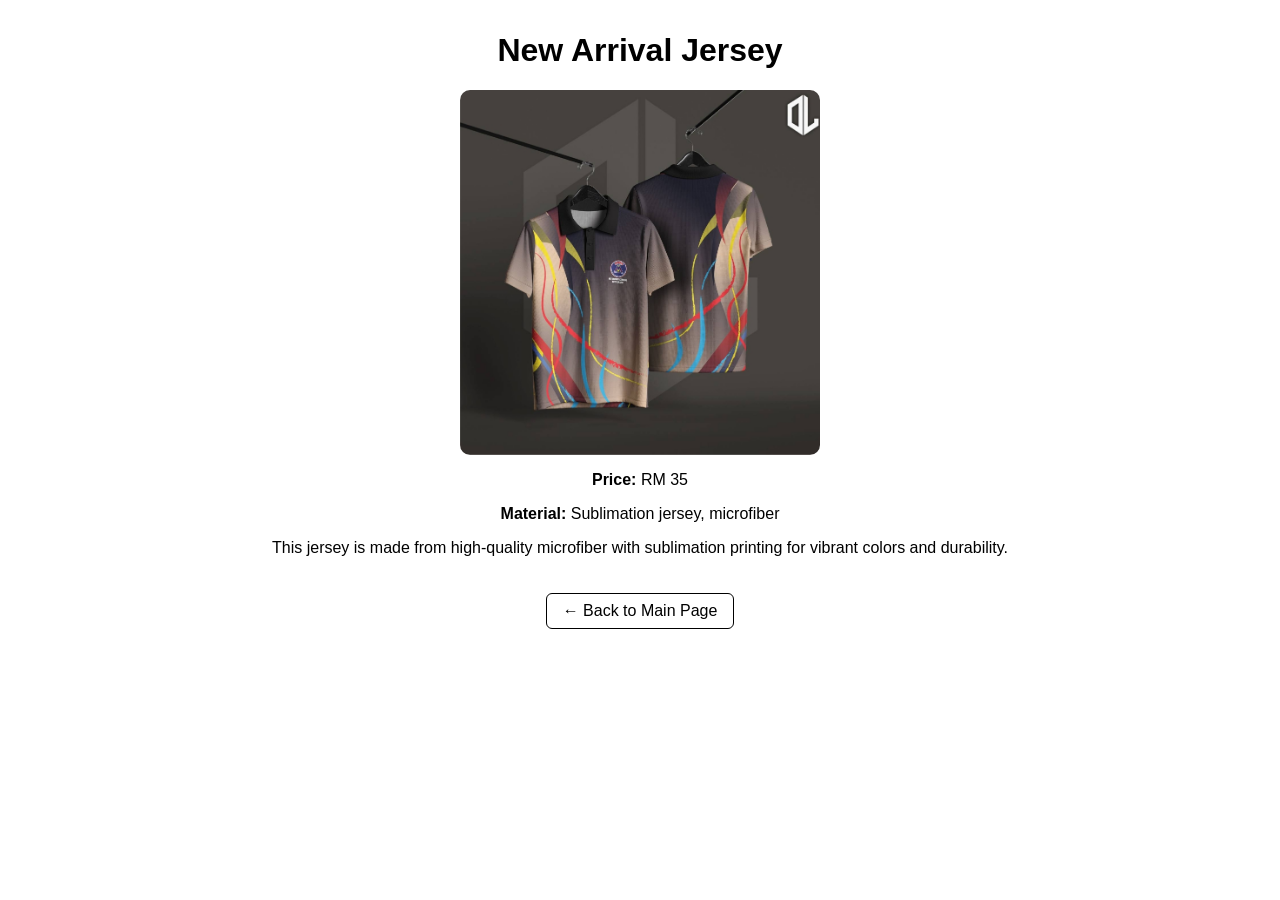
<file: newarrival.html>
<!DOCTYPE html>
<html lang="en">
<head>
  <meta charset="UTF-8" />
  <meta name="viewport" content="width=device-width, initial-scale=1.0"/>
  <title>New Arrival Details</title>
  <style>
    body {
      font-family: Arial, sans-serif;
      margin: 2rem;
      background: #fff;
      color: #000;
    }

    .product-detail {
      max-width: 800px;
      margin: 0 auto;
      text-align: center;
    }

    .image-row {
      display: flex;
      justify-content: center;
      gap: 1rem;
      margin-bottom: 1rem;
    }

    .image-row img {
      width: 45%; /* Adjust as needed */
      border-radius: 10px;
    }

    .back-link {
      display: inline-block;
      margin-top: 20px;
      text-decoration: none;
      color: black;
      border: 1px solid black;
      padding: 8px 16px;
      border-radius: 6px;
    }
  </style>
</head>
<body>
  <div class="product-detail">
    <h1>New Arrival Jersey</h1>

    <div class="image-row">
      <img src="bajubesar.jpeg" alt="Front View" />
      
    </div>

    <p><strong>Price:</strong> RM 35</p>
    <p><strong>Material:</strong> Sublimation jersey, microfiber</p>
    <p>This jersey is made from high-quality microfiber with sublimation printing for vibrant colors and durability.</p>

    <a href="index.html" class="back-link">← Back to Main Page</a>
  </div>
  <script src="script.js"></script>
</body>
</html>
</file>
<file: style.css>
.welcome-section, .new-arrival-section, .catalogue-section, .design-your-own, .feedback {
  padding: 1rem 2.5rem;
  text-align: left;
}

.steps-container {
  display: flex;
  justify-content: space-between;
  gap: 40px;
  padding: 20px 0;
}

nav a {
  font-size: 20px; /* adjust this to set the text size */
  padding: 10px 15px; /* space inside the buttons */
  color: rgb(0, 0, 0);
  text-decoration: none;
  border-radius: 5px;
  transition: all 0.2s ease;
}

nav a.order-btn {
  font-size: 20px; /* adjust this to set the text size */
  background-color: #000000; /* highlight order button */
  border-color: #000000;
  color: rgb(255, 255, 255);
}

nav a.order-btn:hover {
  background-color: rgb(0, 0, 0);
  color: #ffffff;
    padding: 20px 40px;

}
.order-now-button {
  background-color: #000000;
  color: white;
  padding: 20px 40px;
  border-radius: 8px;
  text-decoration: none;
  font-weight: 500;
  margin-left: 1rem;
}
.order-now-button:hover {
  background-color: #000000;
}

.step {
  flex: 1;
}

h3 {
  margin-top: 20px;
  font-weight: bold;
}

p {
  color: #666;
  margin-bottom: 20px;
}

.select-button {
  background-color: black;
  color: white;
  border: none;
  border-radius: 6px;
  padding: 10px 15px;
  cursor: pointer;
  font-size: 14px;
  transition: background-color 0.3s ease;
}

.select-button:hover {
  background-color: #333;
}

.order-btn {
  background-color: black;
  color: white;
  padding: 4px 10px;
  text-decoration: none;
  border-radius: 3px;
  font-size: 16px;
  font-weight: 500;
}

  
.content-size {
  display: flex;
  align-items: center;
  gap: 2rem;
  flex-wrap: wrap;
}

.photo-size img {
  max-width: 300px;
  height: auto;
  border-radius: 10px;
}

.footer {
    border-top: 1px solid #ccc;
    background-color: #f0f0f0;
    padding: 1rem 2rem;
    margin-top: 40px;
  }

  .footer-container {
    display: flex;
    justify-content: space-between;
    align-items: center;
    flex-wrap: wrap;
  }

  .footer-left {
    font-size: 14px;
    color: #555;
  }

  .footer-right {
    text-align: right;
    font-size: 14px;
    color: #333;
  }

  .footer-right strong {
    display: block;
    margin-bottom: 5px;
    font-weight: bold;
  }

.material-button,
.collar-button {
  background-color: black;
  color: white;
  padding: 10px 20px;
  border: 2px solid black;
  cursor: pointer;
  transition: all 0.2s ease;
}

.material-button.selected,
.collar-button.selected {
  background-color: white;
  color: black;
}
</file>
